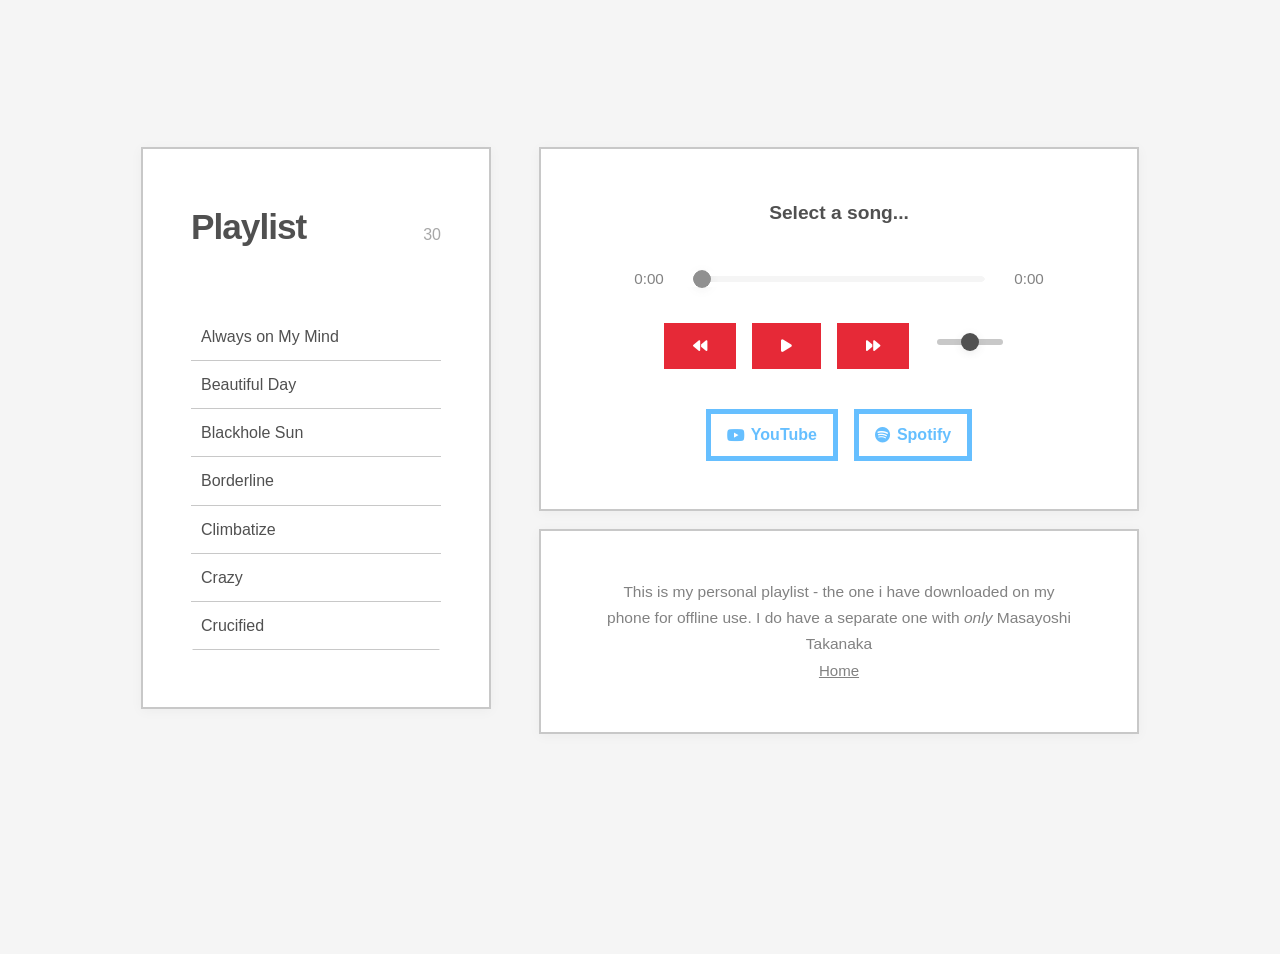
<file: playlist/index.html>
<!DOCTYPE html>
<html lang='en'>

<head>
    <meta charset='utf-8'>
    <meta name='viewport' content='width=device-width, initial-scale=1'>
    <title>Playlist</title>

    <link rel='stylesheet' href='../styles.css'>
    <link rel='stylesheet' href='styles.css'>
    <link rel="stylesheet" href="https://cdnjs.cloudflare.com/ajax/libs/font-awesome/6.4.0/css/all.min.css">
</head>

<body>
    <section class="section-container playlist-section">
        <div class="playlist-left">
            <div class="playlist-header-row">
                <h2 class="section-title">Playlist</h2>
                <span id="playlist-count" class="playlist-count"></span>
            </div>
            <ul id="playlist"></ul>
        </div>


        <div class="right-section">
            <div class="playlist-right">
                <div class="player-container">
                    <div class="player-info">
                        <span id="current-song">Select a song...</span>
                        <div id="current-artist"></div>
                    </div>

                    <div class="timeline-container">
                        <span id="current-time">0:00</span>
                        <input type="range" id="timeline" value="0" min="0" max="100">
                        <span id="duration">0:00</span>
                    </div>

                    <div class="player-controls">
                        <button id="prev" class="btn-small"><i class="fas fa-backward"></i></button>
                        <button id="play" class="btn-small"><i class="fas fa-play"></i></button>
                        <button id="next" class="btn-small"><i class="fas fa-forward"></i></button>
                        <div class="volume-vertical-container">
                            <input type="range" id="volume" min="0" max="1" step="0.01" value="0.5">
                        </div>
                    </div>

                    <div class="player-links">
                        <a id="youtube-link" href="#" target="_blank" class="btn-small secondary"><i
                                class="fab fa-youtube"></i> YouTube</a>
                        <a id="spotify-link" href="#" target="_blank" class="btn-small secondary"><i
                                class="fab fa-spotify"></i> Spotify</a>
                    </div>
                </div>
            </div>
            <div class="playlist-info-box playlist-right-box">
                This is my personal playlist - the one i have downloaded on my phone for offline use. I do have a separate one with <i>only</i> <a href="https://takanaka.com/" class="text_link" target="_blank">Masayoshi Takanaka</a><br>
                <a class="home-link a" href="../">Home</a>
            </div>
        </div>
    </section>

    <script src='index.js'></script>
</body>

</html>
</file>
<file: styles.css>
/* ===== CSS VARIABLES ===== */
:root {
    --bg: #f5f5f5;
    --primary: #c8c8c8;
    --primary-darker: #828282;
    --secondary: #505050;
    --red: #e62937;
    --cyan: #66bfff;
    --text-primary: #505050;
    --text-secondary: #828282;
    --text-light: #c8c8c8;
    --spacing: 24px;
}

/* ===== RESET & BASE ===== */
* {
    margin: 0;
    padding: 0;
    box-sizing: border-box;
}

html {
    scroll-behavior: smooth;
}

body {
    font-family: -apple-system, BlinkMacSystemFont, "Segoe UI", Roboto, "Inter", sans-serif;
    background: var(--bg);
    color: var(--text-primary);
    line-height: 1.7;
    font-size: 16px;
    height: 100%;
    position: relative;
}

code,
.mono {
    font-family: "JetBrains Mono", "Fira Code", "Consolas", monospace;
}

strong {
    color: var(--primary-darker);
}

/* ===== SIDE NAVIGATION ===== */
.side-nav {
    position: fixed;
    left: 0;
    top: 50%;
    transform: translateY(-50%);
    display: flex;
    flex-direction: column;
    align-items: flex-start;
    z-index: 100;
    padding: 20px;
}

.side-nav a {
    position: relative;
    display: flex;
    align-items: center;
    width: 110px;
    height: 28px;
    margin: 20px 0;
    overflow: visible;
    text-decoration: none;
}

.kitty {
    position: absolute;
    left: 0;
    top: 0;
    width: 28px;
    height: 28px;
    background: url("./assets/kitty.webp") center / cover no-repeat;
    pointer-events: none;
    opacity: 1;
    transform: scale(1);
    transition: opacity 0.2s ease, transform 0.2s ease;
}

.side-nav a .kitty {
    position: absolute;
    left: 0;
    top: 0;
    width: 28px;
    height: 28px;
    background: url("./assets/kitty.webp") center / cover no-repeat;
    pointer-events: auto;
    transform: scale(1) rotate(0deg);
}

.guitar {
    position: absolute;
    left: -12px;
    top: 0;
    width: 110px;
    height: 28px;
    background: url("./assets/guitar.webp") left center / auto 28px no-repeat;
    pointer-events: none;
    opacity: 0;
    transform: scale(0.8);
    transition: opacity 0.35s ease, transform 0.35s ease;
}

.side-nav a.active .kitty {
    opacity: 0;
    transform: scale(0.8) rotate(-360deg);
    transition: opacity 0.35s ease, transform 0.45s cubic-bezier(0.68, -0.55, 0.27, 1.55);
}

.side-nav a.active .guitar {
    opacity: 1;
    transform: scale(1);
}

/* ===== INFO SIDEBAR ===== */
.info-section {
    background: white;
    border: 2px solid var(--primary);
    padding: calc(var(--spacing) * 1.5);
    height: 100%;
    display: flex;
    flex-direction: column;
}

.info-section h3 {
    color: var(--secondary);
    font-size: 0.9rem;
    text-transform: uppercase;
    letter-spacing: 1px;
    margin-bottom: var(--spacing);
    font-weight: 600;
}

.contact-icons {
    display: flex;
    gap: 24px;
    justify-content: flex-start;
}

.contact-icon {
    width: 60px;
    height: 60px;
    background: white;
    border: 5px solid var(--primary);
    display: flex;
    align-items: center;
    justify-content: center;
    text-decoration: none;
    color: var(--text-secondary);
    font-weight: 600;
    transition: 0.125s;
    font-size: 1.3rem;
    cursor: pointer;
    flex-shrink: 0;
}

.contact-icon:hover {
    background: white;
    border: 5px solid #000 !important;
    color: var(--secondary);
}

.contact-icon:focus {
    outline: 2px solid var(--cyan);
    outline-offset: 4px;
}

.location-link {
    display: flex;
    align-items: center;
    gap: 10px;
    color: var(--text-secondary);
    text-decoration: none;
    font-size: 0.95rem;
    transition: all 0.3s ease;
    word-wrap: break-word;
    overflow-wrap: break-word;
}

.location-link:hover {
    color: var(--red);
}

.location-link i {
    font-size: 1.2rem;
}

/* ===== HERO SECTION ===== */
.hero {
    min-height: 100vh;
    display: flex;
    align-items: center;
    justify-content: center;
    padding: calc(var(--spacing) * 3);
    position: relative;
    overflow: hidden;
}

.hero-canvas-background {
    position: absolute;
    top: 0;
    left: 0;
    width: 100%;
    height: 100%;
    z-index: 1;
    opacity: 0.3;
    pointer-events: none;
}

.hero-canvas-fade {
    position: absolute;
    bottom: 0;
    left: 0;
    width: 100%;
    height: 70%;
    background: linear-gradient(to top,
            rgba(245, 245, 245, 1) 0%,
            rgba(245, 245, 245, 0) 30%);
    pointer-events: none;
    z-index: 2;
}

.hero-container {
    max-width: 1200px;
    width: 100%;
    display: grid;
    grid-template-columns: 1fr 1fr;
    grid-template-rows: auto auto;
    gap: calc(var(--spacing) * 3);
    align-items: start;
    position: relative;
    z-index: 3;
    padding: 0 var(--spacing);
}

.hero-content {
    display: flex;
    flex-direction: column;
    gap: calc(var(--spacing) * 2);
    grid-column: 1;
    grid-row: 1;
    background: transparent;
    padding: calc(var(--spacing) * 2);
}

.hero-right {
    display: none;
}

.info-grid {
    display: grid;
    grid-template-columns: 1fr 1fr;
    gap: calc(var(--spacing) * 3);
    grid-column: 1 / -1;
    grid-row: 2;
}

.info-grid .info-section:first-child {
    grid-column: 1;
    align-self: start;
}

.info-grid .info-section:last-child {
    grid-column: 2;
    align-self: start;
}

.hero-name {
    font-size: 1rem;
    font-family: 'Acme 9', sans-serif;
    color: var(--text-secondary);
    font-weight: 500;
    text-transform: lowercase;
    letter-spacing: 2px;
    text-shadow: 0 0 10px rgba(245, 245, 245, 0.8);
}

.hero-title {
    font-size: clamp(1.5rem, 5vw, 3rem);
    line-height: 1.1;
    color: var(--secondary);
    font-weight: 700;
    letter-spacing: -2px;
    text-shadow: 0 0 20px rgba(245, 245, 245, 0.9);
    word-wrap: break-word;
}

.hero-title .age {
    color: var(--red);
}

.hero-langs {
    font-family: "JetBrains Mono", monospace;
    font-size: 1rem;
    color: var(--text-secondary);
    letter-spacing: 1px;
    display: flex;
    gap: 16px;
    flex-wrap: wrap;
    text-shadow: 0 0 10px rgba(245, 245, 245, 0.8);
}

.lang-icon {
    display: inline-flex;
    align-items: center;
    gap: 6px;
    color: var(--text-secondary);
}

.lang-icon i {
    font-size: 1.2rem;
}

.hero-cta {
    display: flex;
    gap: 16px;
    flex-wrap: wrap;
}

.btn {
    padding: 16px 40px;
    background: var(--red);
    color: white;
    text-decoration: none;
    font-weight: 600;
    border: 5px solid var(--red);
    cursor: pointer;
    transition: 0.125s;
    font-size: 1rem;
    display: inline-block;
}

.btn:hover {
    border: 5px solid #000 !important;
}

.btn:focus {
    outline: 2px solid var(--cyan);
    outline-offset: 4px;
}

.btn-secondary {
    background: transparent;
    border: 5px solid var(--cyan);
    color: var(--cyan);
}

.btn-secondary:hover {
    background: transparent;
    border: 5px solid #000 !important;
    color: var(--secondary);
}

.wasm-container {
    display: flex;
    flex-direction: column;
    gap: calc(var(--spacing) * 2);
}

.wasm-canvas {
    width: 100%;
    height: 100%;
    border: none;
    background: transparent;
    display: block;
    /* allow default touch behavior so the page can scroll when the pointer is over the canvas */
    touch-action: auto;
}

.hero-canvas-background {
    /* Ensure decorative background canvas does not block pointer events */
    pointer-events: none;
}

/* ===== SECTION COMMON ===== */
section {
    min-height: 100vh;
    display: flex;
    align-items: center;
    padding: calc(var(--spacing) * 5) calc(var(--spacing) * 3);
}

.section-container {
    max-width: 1200px;
    margin: 0 auto;
    width: 100%;
}

.section-header {
    display: flex;
    align-items: center;
    gap: var(--spacing);
    margin-bottom: calc(var(--spacing) * 4);
}

.section-number {
    font-size: 3rem;
    font-weight: 700;
    color: var(--primary);
    font-family: "JetBrains Mono", monospace;
}

.section-title {
    font-size: 2.5rem;
    color: var(--secondary);
    font-weight: 700;
    letter-spacing: -1px;
}

/* ===== PROJECTS GRID ===== */
.projects-grid {
    display: grid;
    grid-template-columns: repeat(auto-fit, minmax(350px, 1fr));
    gap: calc(var(--spacing) * 2);
}

.project-card {
    background: white;
    border: 2px solid var(--primary);
    overflow: hidden;
    transition: all 0.3s ease;
    display: flex;
    flex-direction: column;
    height: 100%;
}

.project-card:hover {
    border-color: var(--cyan);
    transform: translateY(-4px);
}

.project-image {
    width: 100%;
    height: 240px;
    background: var(--bg);
    display: flex;
    align-items: center;
    justify-content: center;
    color: var(--text-secondary);
    font-family: monospace;
    font-size: 0.85rem;
    border-bottom: 2px solid var(--primary);
    position: relative;
}

.project-image::before {
    content: '';
    position: absolute;
    top: 0;
    left: 0;
    right: 0;
    bottom: 0;
    background:
        linear-gradient(90deg, var(--primary) 1px, transparent 1px),
        linear-gradient(0deg, var(--primary) 1px, transparent 1px);
    background-size: 20px 20px;
    opacity: 0.2;
}

.project-content {
    padding: calc(var(--spacing) * 1.5);
    display: flex;
    flex-direction: column;
    flex-grow: 1;
}

.project-content h3 {
    color: var(--secondary);
    margin-bottom: 12px;
    font-size: 1.5rem;
    font-weight: 600;
    letter-spacing: -0.5px;
}

.project-content p {
    color: var(--text-secondary);
    margin-bottom: calc(var(--spacing) * 1.5);
    font-size: 0.95rem;
    line-height: 1.6;
    flex-grow: 1;
}

.project-buttons {
    display: flex;
    gap: 12px;
    margin-bottom: calc(var(--spacing) * 1.5);
}

.btn-small {
    padding: 10px 24px;
    background: var(--red);
    color: white;
    text-decoration: none;
    font-weight: 600;
    font-size: 0.9rem;
    transition: 0.125s;
    display: inline-block;
    border: 5px solid var(--red);
    cursor: pointer;
}

.btn-small:hover {
    border: 5px solid #000 !important;
}

.btn-small:focus {
    outline: 2px solid var(--cyan);
    outline-offset: 2px;
}

.btn-small.secondary {
    background: transparent;
    border: 5px solid var(--cyan);
    color: var(--cyan);
}

.btn-small.secondary:hover {
    background: transparent;
    border: 5px solid #000 !important;
    color: var(--secondary);
}

.project-tags {
    display: flex;
    flex-wrap: wrap;
    gap: 8px;
}

.tag {
    background: transparent;
    color: var(--text-secondary);
    padding: 6px 14px;
    font-size: 0.8rem;
    font-weight: 600;
    border: 1px solid var(--primary-darker);
    font-family: "JetBrains Mono", monospace;
}

/* ===== ABOUT SECTION ===== */
.about-grid {
    display: grid;
    grid-template-columns: repeat(2, 1fr);
    gap: calc(var(--spacing) * 2);
}

.about-card {
    background: white;
    border: 2px solid var(--primary);
    padding: calc(var(--spacing) * 2);
    transition: all 0.3s ease;
}

.about-card:hover {
    border-color: var(--cyan);
}

.about-card-icon {
    width: 60px;
    height: 60px;
    background: var(--red);
    color: white;
    display: flex;
    align-items: center;
    justify-content: center;
    font-family: 'Acme 9', sans-serif;
    font-size: 1rem;
    font-weight: 700;
    margin-bottom: var(--spacing);
}

.about-card h3 {
    color: var(--secondary);
    font-size: 1.3rem;
    margin-bottom: 12px;
    font-weight: 600;
}

.about-card p {
    color: var(--text-secondary);
    line-height: 1.7;
}

/* ===== CONTACT SECTION ===== */
.contact-content {
    text-align: center;
    max-width: 700px;
    margin: 0 auto;
}

.contact-title {
    font-size: 3rem;
    color: var(--secondary);
    margin-bottom: var(--spacing);
    font-weight: 700;
    letter-spacing: -1px;
}

.contact-subtitle {
    color: var(--text-secondary);
    font-size: 1.1rem;
    margin-bottom: calc(var(--spacing) * 3);
}

.contact-links {
    display: flex;
    flex-direction: column;
    gap: 20px;
    margin-bottom: calc(var(--spacing) * 3);
}

.contact-link {
    display: flex;
    align-items: center;
    justify-content: space-between;
    padding: calc(var(--spacing) * 1.5);
    background: white;
    border: 2px solid var(--primary);
    text-decoration: none;
    color: var(--secondary);
    transition: all 0.3s ease;
    font-size: 1.1rem;
}

.contact-link:hover {
    border-color: var(--cyan);
    transform: translateX(8px);
}

.contact-link strong {
    color: var(--cyan);
    font-weight: 600;
}

/* ===== EXPERIENCE 404 ===== */
.experience-404 {
    text-align: center;
    padding: calc(var(--spacing) * 4);
    font-family: 'JetBrains Mono', monospace;
}

.experience-404 h3 {
    font-size: 1.5rem;
    font-family: 'Acme 9', sans-serif;
    color: var(--red);
    margin-bottom: 16px;
}

.experience-404 p {
    font-size: 1.2rem;
    color: var(--text-secondary);
}

/* ==== EXPERIENCE CONTRIBUTIONS ===== */
.contributions-graph {
    margin-top: var(--spacing);
    text-align: center;
}

.contact-link:focus {
    outline: 2px solid var(--cyan);
    outline-offset: 4px;
}

.location-badge {
    display: inline-flex;
    align-items: center;
    gap: 8px;
    padding: 12px 24px;
    background: var(--red);
    color: white;
    text-decoration: none;
    font-weight: 600;
    transition: all 0.3s ease;
}

.location-badge:hover {
    background: var(--secondary);
}

.text_link {
    text-decoration: none;
    color: var(--primary-darker);
    /* font-weight: bold; */
}

.text_link:hover {
    color: var(--text-primary);
}

/* ===== FOOTER ===== */
footer {
    background: var(--secondary);
    color: white;
    padding: calc(var(--spacing) * 2);
    text-align: center;
    font-size: 0.9rem;
}

/* ===== RESPONSIVE ===== */
@media (max-width: 968px) {
    .side-nav {
        display: none;
    }

    .takanaka, .takanaka-hand {
        display: none;
    }

    .hero-container {
        grid-template-columns: 1fr;
        gap: calc(var(--spacing) * 2);
        padding: 0;
    }

    .info-grid {
        grid-template-columns: 1fr;
        gap: var(--spacing);
    }

    .info-grid .info-section:first-child {
        grid-column: 1;
    }

    .info-grid .info-section:last-child {
        grid-column: 1;
    }

    .section-number {
        font-size: 2rem;
    }

    .section-title {
        font-size: 1.8rem;
    }

    .about-grid {
        grid-template-columns: 1fr;
    }

    .projects-grid {
        grid-template-columns: 1fr;
    }

    .hero {
        padding: calc(var(--spacing) * 2);
    }

    .wasm-canvas {
        height: 60vh;
    }

    .location-link {
        font-size: 0.85rem;
        flex-wrap: wrap;
    }
}

@media (max-width: 768px) {
    .contact-title {
        font-size: 2rem;
    }

    section {
        min-height: auto;
        padding: calc(var(--spacing) * 2) var(--spacing);
    }

    #projects,
    #about {
        min-height: 0;
        padding: var(--spacing);
    }

    .section-container {
        margin: 0;
    }

    .hero {
        padding: var(--spacing);
        min-height: auto;
    }

    .hero-content {
        padding: 0;
    }

    /* Hide canvas on mobile */
    .hero-canvas-background {
        display: none;
    }

    .hero-canvas-fade {
        display: none;
    }

    .wasm-canvas {
        display: none;
    }

    .hero-langs {
        font-size: 0.85rem;
        gap: 12px;
    }

    .hero-name {
        font-size: 0.9rem;
    }

    /* Stack buttons vertically on mobile */
    .hero-cta {
        flex-direction: column;
        width: 100%;
        gap: 12px;
    }

    .btn {
        width: 100%;
        text-align: center;
        padding: 14px 24px;
        font-size: 0.95rem;
    }

    /* Contact icons on mobile */
    .contact-icons {
        flex-direction: row;
        gap: 6px;
        align-items: center;
        justify-content: flex-start;
        flex-wrap: nowrap;
        overflow-x: auto;
    }

    .contact-icon {
        width: 45px !important;
        height: 45px !important;
        min-width: 45px !important;
        font-size: 1rem !important;
        flex-shrink: 0 !important;
    }

    .info-section {
        padding: var(--spacing);
    }

    .location-link {
        font-size: 0.8rem;
    }
}

@media (max-width: 480px) {
    .hero-langs {
        font-size: 0.75rem;
        gap: 8px;
    }

    .lang-icon i {
        font-size: 1rem;
    }

    .btn {
        padding: 12px 20px;
        font-size: 0.9rem;
    }

    .contact-icon {
        width: 100%;
        height: 45px;
        font-size: 1.1rem;
    }

    .info-section h3 {
        font-size: 0.85rem;
    }

    .location-link {
        font-size: 0.75rem;
    }

    .section-title {
        font-size: 1.5rem;
    }

    .section-number {
        font-size: 1.5rem;
    }
}

.takanaka {
    position: absolute;
    left: -6px;
    width: 120px;
}

.takanaka-hand {
    position: absolute;
    left: 27.5px;
    width: 40px;
    z-index: 690;
}

/* ===== ACCESSIBILITY ===== */
:focus-visible {
    outline: 2px solid var(--cyan);
    outline-offset: 4px;
}

@media (prefers-reduced-motion: reduce) {

    *,
    *::before,
    *::after {
        animation-duration: 0.01ms !important;
        animation-iteration-count: 1 !important;
        transition-duration: 0.01ms !important;
    }

    html {
        scroll-behavior: auto;
    }
}

@font-face {
    font-family: 'Acme 9';
    src: url("Acme 9 Regular.ttf") format("truetype");
    font-weight: normal;
    font-style: normal;
}

#contributions-section {
    display: none;
}
</file>
<file: playlist/styles.css>
.playlist-info-box {
    margin: 18px 0 0 0;
    padding: calc(var(--spacing) * 2) calc(var(--spacing) * 2.5);
    background: white;
    border: 2px solid var(--primary);
    border-radius: 0;
    font-size: 0.97rem;
    color: var(--text-secondary);
    text-align: center;
    box-shadow: 0 2px 12px rgba(0, 0, 0, 0.04);
    width: 100%;
    max-width: 600px;
    margin-left: auto;
    margin-right: auto;
    margin-bottom: 0;
}

.playlist-right-box {
    box-sizing: border-box;
}

.playlist-info-box .a {
    color: var(--primary-darker);
    text-decoration: underline;
    height: 100%;
    font-size: 0.97em;
}

/* ===== PLAYLIST PAGE ===== */
.playlist-section {
    display: flex;
    flex-direction: row;
    gap: calc(var(--spacing) * 2);
    justify-content: center;
    align-items: flex-start;
    width: 100%;
    max-width: 1200px;
    margin: min(calc(var(--spacing) * 3), 3vh) auto;
    background: transparent;
}

.playlist-left {
    flex: 1 1 320px;
    flex: 1 1 auto;
    display: flex;
    flex-direction: column;
    justify-content: center;
    background: white;
    border: 2px solid var(--primary);
    padding: calc(var(--spacing) * 2);
    min-width: 240px;
    max-width: 350px;
    box-shadow: 0 2px 12px rgba(0, 0, 0, 0.04);
    border-radius: 0;
    display: flex;
    padding-bottom: calc(var(--spacing) * 2.25);
    flex-direction: column;
    gap: var(--spacing);
}

.playlist-header-row {
    display: flex;
    align-items: center;
    justify-content: space-between;
    margin-bottom: 8px;
}

.playlist-count {
    font-size: 1rem;
    color: var(--text-secondary);
    font-weight: 400;
    margin-left: 16px;
    padding-bottom: 9px;
    opacity: 0.7;
    display: flex;
    align-items: center;
}


#playlist {
    list-style: none;
    padding: 0;
    margin: 0;
    width: 100%;
    overflow-y: auto;
    max-height: 340px;
    min-height: 120px;
    border-radius: 0 0 8px 8px;
    scrollbar-width: thin;
    scrollbar-color: var(--primary-darker) transparent;
}

#playlist::-webkit-scrollbar {
    width: 8px;
    background: transparent;
    border-radius: 8px;
    -webkit-appearance: none;
}

#playlist::-webkit-scrollbar-button {
    display: none;
    height: 0;
    width: 0;
}

#playlist::-webkit-scrollbar-track {
    background: transparent;
}

#playlist::-webkit-scrollbar-thumb {
    background: var(--primary-darker);
    border-radius: 8px;
}

@media (min-width: 769px) {
    body {
        overflow: hidden !important;
    }
}

.playlist-right {
    flex: 2 1 480px;
    background: white;
    border: 2px solid var(--primary);
    padding: calc(var(--spacing) * 2) calc(var(--spacing) * 2.5);
    min-width: 320px;
    max-width: 600px;
    box-shadow: 0 2px 12px rgba(0, 0, 0, 0.04);
    border-radius: 0;
    display: flex;
    flex-direction: column;
    align-items: center;
    gap: var(--spacing);
}

.section-title {
    color: var(--secondary);
    font-size: 2.2rem;
    margin-bottom: var(--spacing);
    font-weight: 700;
    letter-spacing: -1px;
}

#playlist {
    list-style: none;
    padding: 0;
    margin: 0;
    width: 100%;
}

#playlist li {
    padding: 14px 18px;
    cursor: pointer;
    border-bottom: 1px solid var(--primary);
    font-weight: 500;
    transition: background 0.15s, color 0.15s;
    border-radius: 0;
    margin-bottom: 0;
    color: var(--secondary);
    background: transparent;
}

#playlist li:last-child {
    border-bottom: none;
}

#playlist li.active,
#playlist li:hover {
    background: var(--primary);
    color: white;
}

.player-container {
    width: 100%;
    max-width: 420px;
    margin: 0 auto;
    display: flex;
    flex-direction: column;
    gap: var(--spacing);
}

.player-info {
    text-align: center;
    margin-bottom: 8px;
}

#current-song {
    font-size: 1.2rem;
    font-weight: 600;
    color: var(--secondary);
}

#current-artist {
    color: var(--text-secondary);
    font-size: 1rem;
    margin-top: 4px;
}

.timeline-container {
    display: flex;
    align-items: center;
    gap: 12px;
    margin-bottom: 8px;
}

#timeline {
    flex: 1 1 auto;
    width: 100%;
    min-width: 0;
    accent-color: var(--primary-darker);
    height: 4px;
    margin: 0 0;
    padding: 0;
    background: none;
    border: none;
    box-sizing: border-box;
}

#volume {
    accent-color: var(--primary-darker);
    width: 90px;
    min-width: 60px;
    max-width: 120px;
    margin: 0;
    padding: 0;
    background: none;
    border: none;
    box-sizing: border-box;
}


input[type="range"] {
    -webkit-appearance: none;
    appearance: none;
    background: transparent;
    width: 100%;
    margin: 0;
    padding: 0;
    outline: none;
    transition: filter 0.2s;
}

input[type="range"]:disabled {
    filter: grayscale(0.7) brightness(1.2) opacity(0.7);
    cursor: not-allowed;
}

input[type="range"]::-webkit-slider-runnable-track {
    height: 6px;
    background: var(--primary);
    border-radius: 3px;
    box-shadow: none;
    border: none;
}

input[type="range"]::-webkit-slider-thumb {
    -webkit-appearance: none;
    appearance: none;
    width: 18px;
    height: 18px;
    background: var(--secondary);
    border-radius: 50%;
    cursor: pointer;
    margin-top: -6px;
    border: none;
    box-shadow: 0 2px 8px rgba(80, 80, 80, 0.12);
    transition: background 0.15s, box-shadow 0.15s;
}

input[type="range"]:focus::-webkit-slider-thumb {
    outline: 2px solid var(--secondary);
    outline-offset: 2px;
    box-shadow: 0 0 0 4px rgba(0, 121, 241, 0.15);
}

input[type="range"]::-ms-fill-lower {
    background: var(--primary);
    border: none;
}

input[type="range"]::-ms-fill-upper {
    background: var(--primary);
    border: none;
}

input[type="range"]::-ms-thumb {
    width: 18px;
    height: 18px;
    background: var(--secondary);
    border-radius: 50%;
    border: none;
    box-shadow: 0 2px 8px rgba(80, 80, 80, 0.12);
}

input[type="range"]:focus::-ms-thumb {
    outline: 2px solid var(--secondary);
    outline-offset: 2px;
    box-shadow: 0 0 0 4px rgba(0, 121, 241, 0.15);
}

input[type="range"]::-moz-range-thumb {
    width: 18px;
    height: 18px;
    background: var(--secondary);
    border-radius: 50%;
    border: none;
    box-shadow: 0 2px 8px rgba(80, 80, 80, 0.12);
}

input[type="range"]::-moz-range-track {
    height: 6px;
    background: var(--primary);
    border-radius: 3px;
    box-shadow: none;
    border: none;
}

input[type="range"]:focus::-moz-range-thumb {
    outline: 2px solid var(--secondary);
    outline-offset: 2px;
    box-shadow: 0 0 0 4px rgba(0, 121, 241, 0.15);
}

input[type="range"]::-ms-tooltip {
    display: none;
}

#current-time,
#duration {
    font-size: 0.95rem;
    color: var(--text-secondary);
    min-width: 40px;
    text-align: center;
}

.player-controls {
    display: flex;
    align-items: center;
    gap: 16px;
    justify-content: center;
    margin-bottom: 8px;
}

.btn-small {
    padding: 10px 24px;
    background: var(--red);
    color: white;
    text-decoration: none;
    font-weight: 600;
    font-size: 0.9rem;
    transition: 0.125s;
    display: inline-block;
    border: 5px solid var(--red);
    cursor: pointer;
    border-radius: 0;
}

.btn-small:hover,
.btn-small:focus {
    border: 5px solid #000 !important;
    background: var(--red);
    color: white;
    outline: none;
}

#volume {
    width: 90px;
    accent-color: var(--primary-darker);
    border-radius: 0;
    background: white;
    padding: 8px 12px;
    cursor: pointer;
}

.player-links {
    display: flex;
    gap: 16px;
    justify-content: center;
    margin-top: 8px;
}

.player-links a {
    font-size: 1rem;
    border-radius: 0;
    border: 5px solid var(--cyan);
    background: transparent;
    color: var(--cyan);
    padding: 7px 16px;
    transition: background 0.15s, color 0.15s;
    display: flex;
    align-items: center;
    gap: 6px;
    font-weight: 600;
}

.player-links a:hover,
.player-links a:focus {
    border: 5px solid #000 !important;
    color: var(--secondary);
    background: transparent;
    outline: none;
}

@media (max-width: 900px) {
    .playlist-section {
        flex-direction: column;
        gap: var(--spacing);
        align-items: stretch;
        max-width: 98vw;
    }

    .playlist-left,
    .playlist-right {
        max-width: 100%;
        min-width: 0;
        padding: var(--spacing);
    }

    .player-container {
        max-width: 100%;
    }
}

/* ===== PLAYER STYLES ===== */
#player {
    display: flex;
    flex-direction: column;
    gap: 16px;
    border: 2px solid var(--primary);
    padding: 24px;
    background: white;
}

#playlist li {
    padding: 10px;
    cursor: pointer;
    border-bottom: 1px solid var(--primary);
    font-weight: 500;
}

#playlist li.active {
    background: var(--primary);
    color: white;
}

button,
#timeline,
#volume {
    border-radius: 0;
    background: white;
    padding: 8px 12px;
    cursor: pointer;
}

button:hover {
    background: var(--primary-darker);
    color: white;
}

#current-song,
#current-author {
    font-weight: 600;
    color: var(--secondary);
}

.a {
    border-radius: 0;
    border: 2px solid var(--primary);
    padding: 6px 12px;
    text-decoration: none;
    color: var(--secondary);
}

.a:hover {
    background: var(--primary-darker);
    color: white;
}

.home-link {
    color: var(--secondary);
    text-decoration: underline;
    outline: none;
    border: none;
    border-radius: 0px;
    padding: 0 0 0 0;
}

.home-link:hover,
.home-link:focus {
    color: var(--primary-darker);
    background-color: var(--primary);
}

@media (max-width: 900px) {
    .btn-small {
        padding: 6px 14px;
        font-size: 0.8rem;
        border-width: 3px;
    }

    .player-controls {
        gap: 10px;
    }

    #volume {
        width: 70px;
        padding: 6px 8px;
    }

    .player-links a {
        padding: 5px 12px;
        font-size: 0.85rem;
        border-width: 3px;
    }

    button i {
        font-size: 0.9em;
    }
}

#timeline,
#volume {
    -webkit-user-select: none;
    user-select: none;
}

.text_link {
    color: var(--primary-darker);
    text-decoration: none;
}

.text_link:hover {
    color: var(--text-primary);
}
</file>
